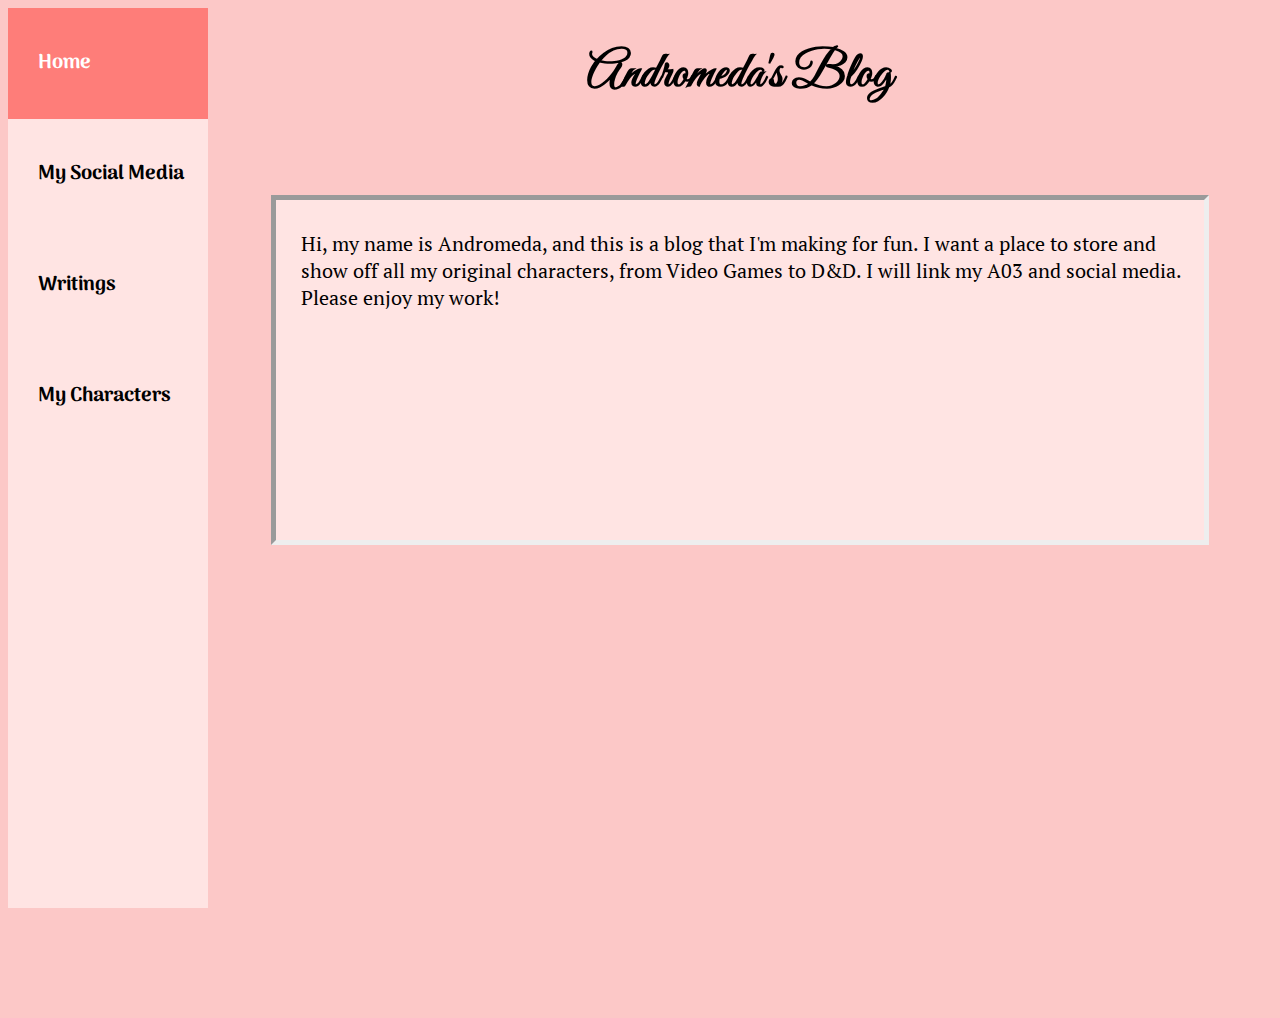
<file: index.html>
<!DOCTYPE html>
<html lang="en" dir="ltr">
  <head>
    <link rel = "stylesheet" type = "text/css" href = "styles.css">
    <link rel="fonts"
          href="https://fonts.googleapis.com/css?family=Tangerine">
    <title>~AndromedaNerds~</title>
  </head>
  <body>
    <div class="sidebar">
      <a class="active" href="index.html"><h5>Home</h5></a>
      <a href="social.html"><h5>My Social Media</h5></a>
      <a href="writings.html"><h5>Writings</h5></a>
      <a href="chracters.html"><h5>My Characters</h5></a>
    </div>
    <div class="content">
      <h1 align="middle">Andromeda's Blog</h1>
      <br>
      <br>
      <div class="box">
        <p>Hi, my name is Andromeda, and this is a blog that I'm making for fun. I want a place to store and show off all my original characters, from Video Games to D&D. I will link my A03 and social media. Please enjoy my work!</p>
        <br>
        <br>
      </div>
    </div>
  </body>
</html>
</file>
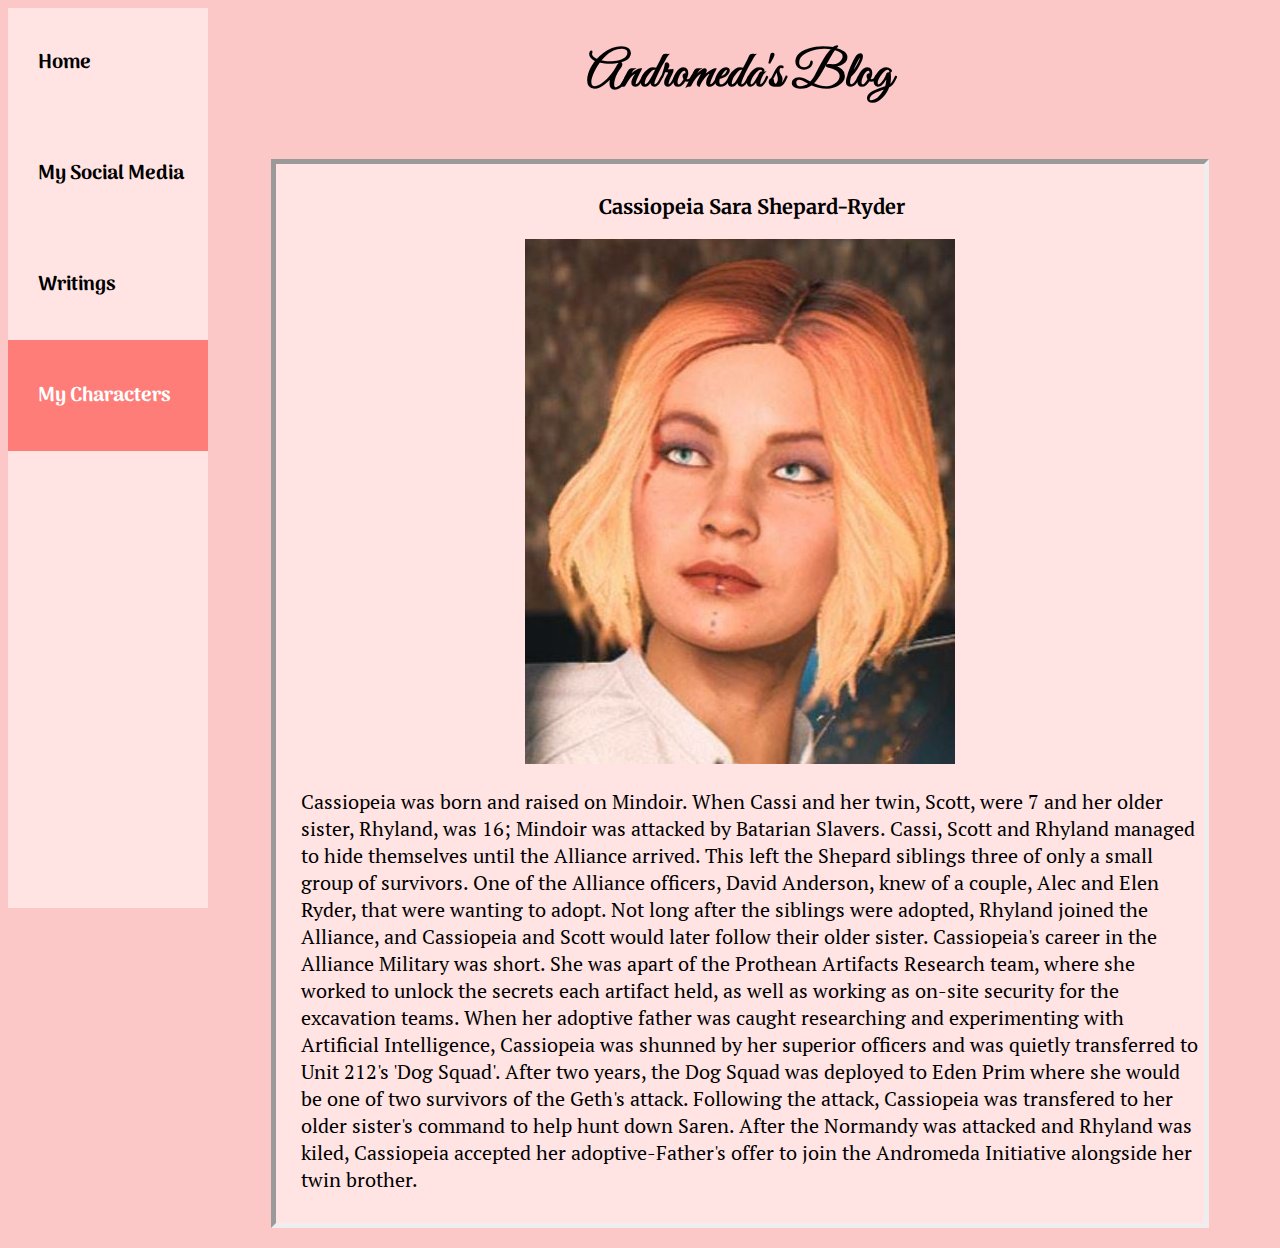
<file: chracters.html>
<!DOCTYPE html>
<html lang="en" dir="ltr">
  <head>
    <link rel = "stylesheet" type = "text/css" href = "styles.css">
    <link rel="fonts"
          href="https://fonts.googleapis.com/css?family=Tangerine">
    <title></title>
  </head>
  <body>
    <div class="sidebar">
      <a href="index.html"><h5>Home</h5></a>
      <a href="social.html"><h5>My Social Media</h5></a>
      <a href="writings.html"><h5>Writings</h5></a>
      <a class="active" href="chracters.html"><h5>My Characters</h5></a>
    </div>
    <div class="content">
      <h1 align="middle">Andromeda's Blog</h1>
      <section class = "fill-height">
        <div class="box">
          <h3 align="middle">Cassiopeia Sara Shepard-Ryder</h3>
          <div class="image_box" align="middle">
            <img src="images/CassiShep.jpg">
          </div>
          <p>Cassiopeia was born and raised on Mindoir. When Cassi and her twin, Scott, were 7 and her older sister, Rhyland, was 16; Mindoir was attacked by Batarian Slavers. Cassi, Scott and Rhyland managed to hide themselves until the Alliance arrived. This left the Shepard siblings three of only a small group of survivors.
          One of the Alliance officers, David Anderson, knew of a couple, Alec and Elen Ryder, that were wanting to adopt. Not long after the siblings were adopted, Rhyland joined the Alliance, and Cassiopeia and Scott would later follow their older sister. Cassiopeia's career in the Alliance Military was short. She was apart
           of the Prothean Artifacts Research team, where she worked to unlock the secrets each artifact held, as well as working as on-site security for the excavation teams. When her adoptive father was caught researching and experimenting with Artificial Intelligence, Cassiopeia was shunned by her superior officers and was
          quietly transferred to Unit 212's 'Dog Squad'. After two years, the Dog Squad was deployed to Eden Prim where she would be one of two survivors of the Geth's attack. Following the attack, Cassiopeia was transfered to her older sister's command to help hunt down Saren. After the Normandy was attacked and Rhyland was
        kiled, Cassiopeia accepted her adoptive-Father's offer to join the Andromeda Initiative alongside her twin brother.</p>
        </div>
      </section>

    </div>
  </body>
</html>
</file>
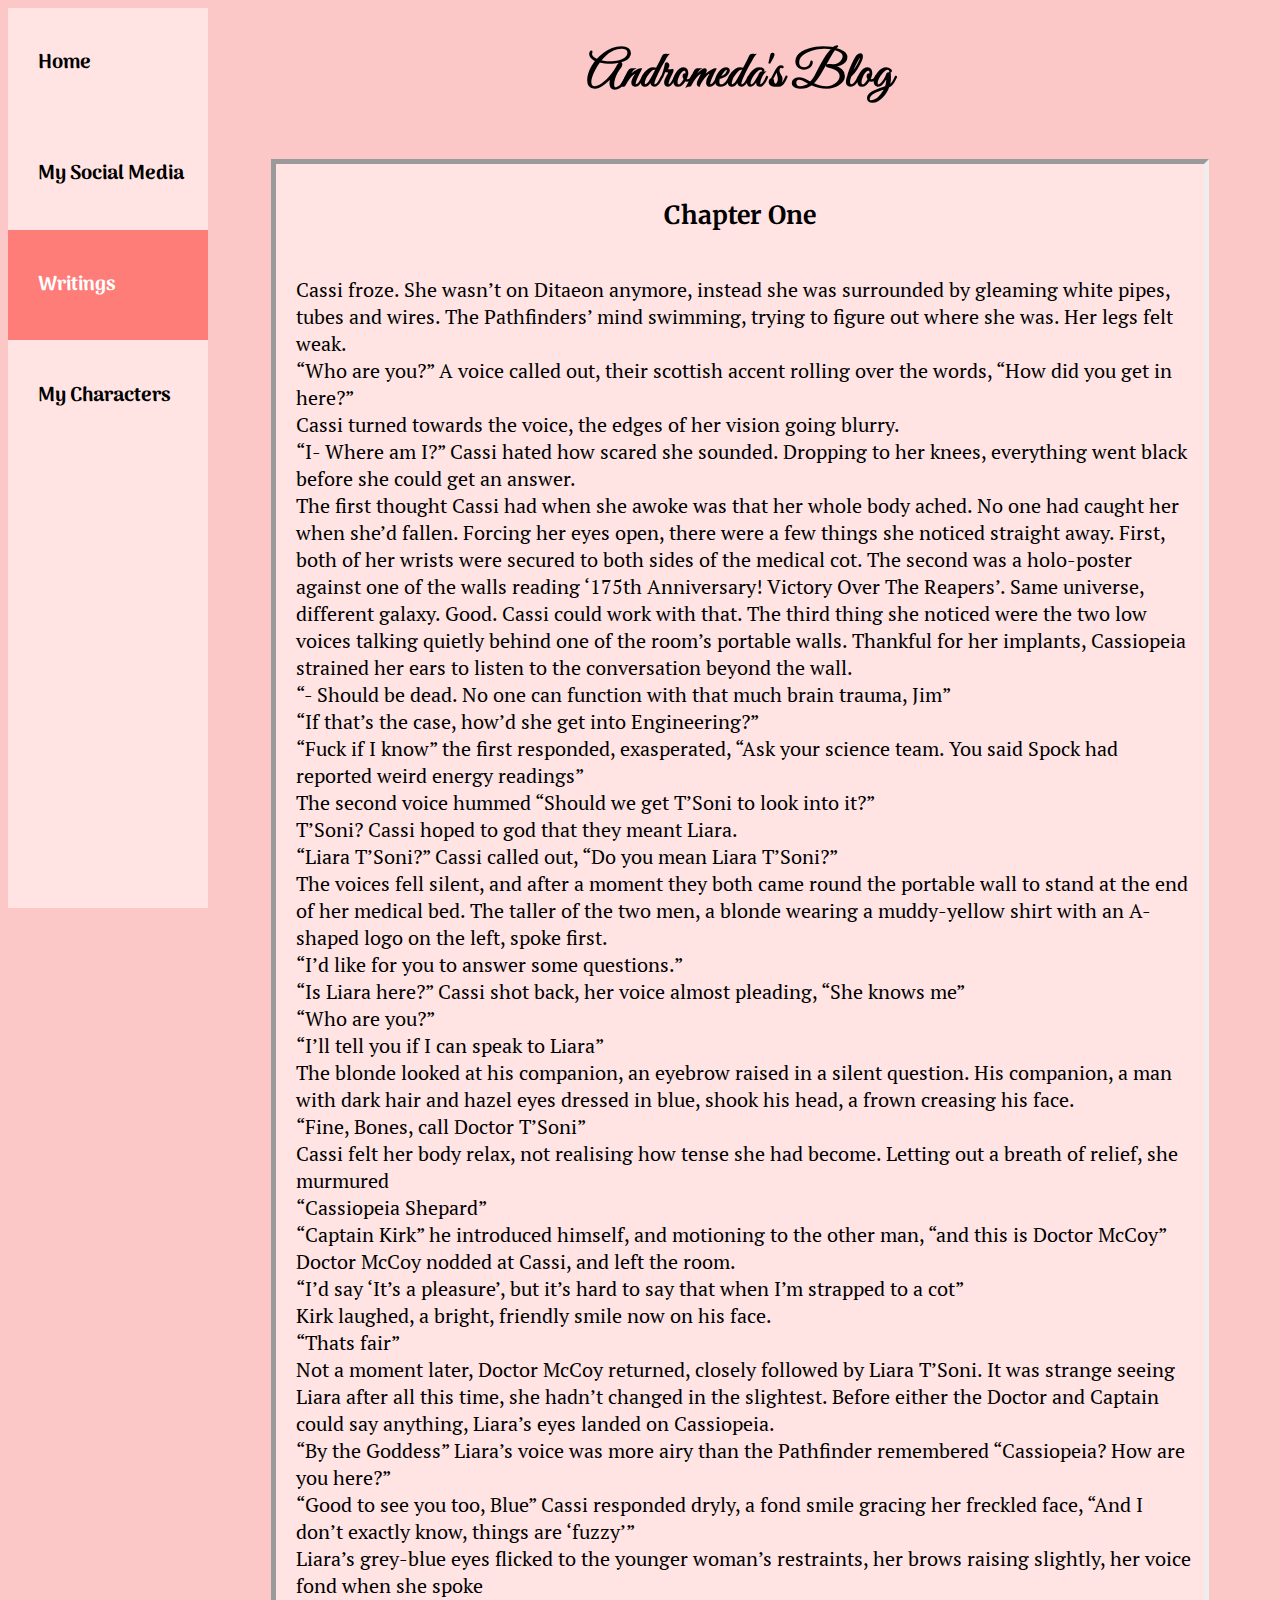
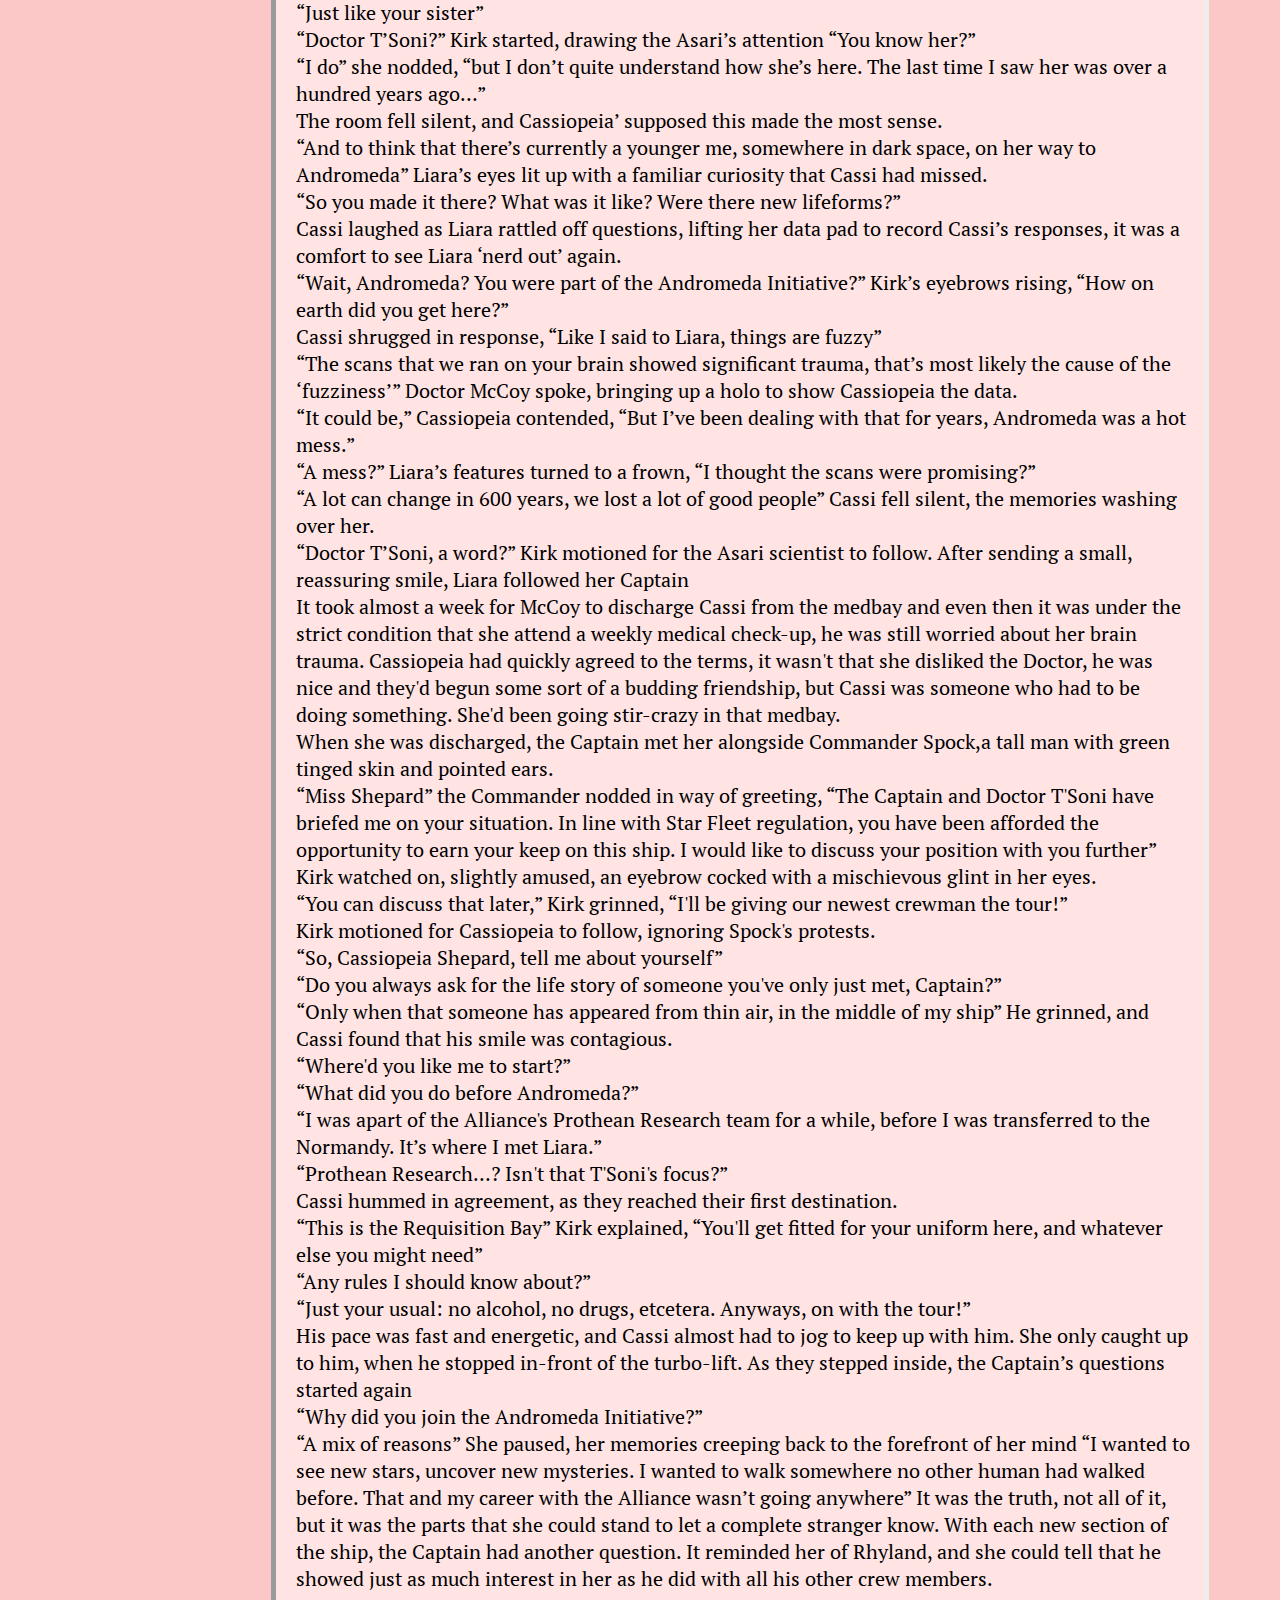
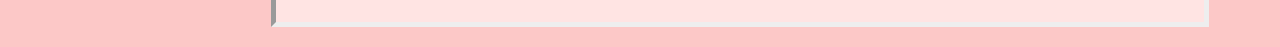
<file: skyfullofstars_chap1.html>
<!DOCTYPE html>
<html lang="en" dir="ltr">
  <head>
    <link rel="stylesheet" href="styles2.css">
    <title>A Sky Full of Stars</title>
  </head>
  <body>
    <div class="sidebar">
      <a href="index.html"><h5>Home</h5></a>
      <a href="social.html"><h5>My Social Media</h5></a>
      <a class="active" href="writings.html"><h5>Writings</h5></a>
      <a href="chracters.html"><h5>My Characters</h5></a>
    </div>
    <div class="content">
      <h1 align="middle">Andromeda's Blog</h1>
      <section class="fill-height">
      <div class="box">
        <h3 align="middle">Chapter One</h3>
        <p>Cassi froze. She wasn’t on Ditaeon anymore, instead she was surrounded by gleaming white pipes, tubes and wires. The Pathfinders’ mind swimming, trying to figure out where she was. Her legs felt weak.
          <br>“Who are you?” A voice called out, their scottish accent rolling over the words, “How did you get in here?”
          <br>Cassi turned towards the voice, the edges of her vision going blurry.
          <br>“I- Where am I?” Cassi hated how scared she sounded. Dropping to her knees, everything went black before she could get an answer.
          <br>
          The first thought Cassi had when she awoke was that her whole body ached. No one had caught her when she’d fallen. Forcing her eyes open, there were a few things she noticed straight away. First, both of her wrists were secured to both sides of the medical cot. The second was a holo-poster against one of the walls reading ‘175th Anniversary! Victory Over The Reapers’. Same universe, different galaxy. Good. Cassi could work with that. The third thing she noticed were the two low voices talking quietly behind one of the room’s portable walls. Thankful for her implants, Cassiopeia strained her ears to listen to the conversation beyond the wall.
          <br>“- Should be dead. No one can function with that much brain trauma, Jim”
          <br>“If that’s the case, how’d she get into Engineering?”
          <br>“Fuck if I know” the first responded, exasperated, “Ask your science team. You said Spock had reported weird energy readings”
          <br>The second voice hummed “Should we get T’Soni to look into it?”
          <br>T’Soni? Cassi hoped to god that they meant Liara.
          <br>“Liara T’Soni?” Cassi called out, “Do you mean Liara T’Soni?”
          <br>The voices fell silent, and after a moment they both came round the portable wall to stand at the end of her medical bed. The taller of the two men, a blonde wearing a muddy-yellow shirt with an A-shaped logo on the left, spoke first.
          <br>“I’d like for you to answer some questions.”
          <br>“Is Liara here?” Cassi shot back, her voice almost pleading, “She knows me”
          <br>“Who are you?”
          <br>“I’ll tell you if I can speak to Liara”
          <br>The blonde looked at his companion, an eyebrow raised in a silent question. His companion, a man with dark hair and hazel eyes dressed in blue, shook his head, a frown creasing his face.
          <br>“Fine, Bones, call Doctor T’Soni”
          <br>Cassi felt her body relax, not realising how tense she had become. Letting out a breath of relief, she murmured
          <br>“Cassiopeia Shepard”
          <br>“Captain Kirk” he introduced himself, and motioning to the other man, “and this is Doctor McCoy”
          <br>Doctor McCoy nodded at Cassi, and left the room.
          <br>“I’d say ‘It’s a pleasure’, but it’s hard to say that when I’m strapped to a cot”
          <br>Kirk laughed, a bright, friendly smile now on his face.
          <br>“Thats fair”
          <br>Not a moment later, Doctor McCoy returned, closely followed by Liara T’Soni. It was strange seeing Liara after all this time, she hadn’t changed in the slightest. Before either the Doctor and Captain could say anything, Liara’s eyes landed on Cassiopeia.
          <br>“By the Goddess” Liara’s voice was more airy than the Pathfinder remembered “Cassiopeia? How are you here?”
          <br>“Good to see you too, Blue” Cassi responded dryly, a fond smile gracing her freckled face, “And I don’t exactly know, things are ‘fuzzy’”
          <br>Liara’s grey-blue eyes flicked to the younger woman’s restraints, her brows raising slightly, her voice fond when she spoke
          <br>“Just like your sister”
          <br>“Doctor T’Soni?” Kirk started, drawing the Asari’s attention “You know her?”
          <br>“I do” she nodded, “but I don’t quite understand how she’s here. The last time I saw her was over a hundred years ago…”
          <br>The room fell silent, and Cassiopeia’ supposed this made the most sense.
          <br>“And to think that there’s currently a younger me, somewhere in dark space, on her way to Andromeda” Liara’s eyes lit up with a familiar curiosity that Cassi had missed.
          <br>“So you made it there? What was it like? Were there new lifeforms?”
          <br>Cassi laughed as Liara rattled off questions, lifting her data pad to record Cassi’s responses, it was a comfort to see Liara ‘nerd out’ again.
          <br>“Wait, Andromeda? You were part of the Andromeda Initiative?” Kirk’s eyebrows rising, “How on  earth did you get here?”
          <br>Cassi shrugged in response, “Like I said to Liara, things are fuzzy”
          <br>“The scans that we ran on your brain showed significant trauma, that’s most likely the cause of the ‘fuzziness’” Doctor McCoy spoke, bringing up a holo to show Cassiopeia the data.
          <br>“It could be,” Cassiopeia contended, “But I’ve been dealing with that for years, Andromeda was a hot mess.”
          <br>“A mess?” Liara’s features turned to a frown, “I thought the scans were promising?”
          <br>“A lot can change in 600 years, we lost a lot of good people” Cassi fell silent, the memories washing over her.
          <br>“Doctor T’Soni, a word?” Kirk motioned for the Asari scientist to follow. After sending a small, reassuring smile, Liara followed her Captain
          <br>
          It took almost a week for McCoy to discharge Cassi from the medbay and even then it was under the strict condition that she attend a weekly medical check-up, he was still worried about her brain trauma. Cassiopeia had quickly agreed to the terms, it wasn't that she disliked the Doctor, he was nice and they'd begun some sort of a budding friendship, but Cassi was someone who had to be doing something. She'd been going stir-crazy in that medbay.
          <br>When she was discharged, the Captain met her alongside Commander Spock,a tall man with green tinged skin and pointed ears.
          <br>“Miss Shepard” the Commander nodded in way of greeting, “The Captain and Doctor T'Soni have briefed me on your situation. In line with Star Fleet regulation, you have been afforded the opportunity to earn your keep on this ship. I would like to discuss your position with you further”
          <br>Kirk watched on, slightly amused, an eyebrow cocked with a mischievous glint in her eyes.
          <br>“You can discuss that later,” Kirk grinned, “I'll be giving our newest crewman the tour!”
          <br>Kirk motioned for Cassiopeia to follow, ignoring Spock's protests.
          <br>“So, Cassiopeia Shepard, tell me about yourself”
          <br>“Do you always ask for the life story of someone you've only just met, Captain?”
          <br>“Only when that someone has appeared from thin air, in the middle of my ship” He grinned, and Cassi found that his smile was contagious.
          <br>“Where'd you like me to start?”
          <br>“What did you do before Andromeda?”
          <br>“I was apart of the Alliance's Prothean Research team for a while, before I was transferred to the Normandy. It’s where I met Liara.”
          <br>“Prothean Research…? Isn't that T'Soni's focus?”
          <br>Cassi hummed in agreement, as they reached their first destination.
          <br>“This is the Requisition Bay” Kirk explained, “You'll get fitted for your uniform here, and whatever else you might need”
          <br>“Any rules I should know about?”
          <br>“Just your usual: no alcohol, no drugs, etcetera. Anyways, on with the tour!”
          <br>His pace was fast and energetic, and Cassi almost had to jog to keep up with him. She only caught up to him, when he stopped in-front of the turbo-lift. As they stepped inside, the Captain’s questions started again
          <br>“Why did you join the Andromeda Initiative?”
          <br>“A mix of reasons” She paused, her memories creeping back to the forefront of her mind “I wanted to see new stars, uncover new mysteries. I wanted to walk somewhere no other human had walked before. That and my career with the Alliance wasn’t going anywhere”
          It was the truth, not all of it, but it was the parts that she could stand to let a complete stranger know. With each new section of the ship, the Captain had another question. It reminded her of Rhyland, and she could tell that he showed just as much interest in her as he did with all his other crew members.</p>
      </div>
    </section>
    </div>


  </body>
</html>
</file>
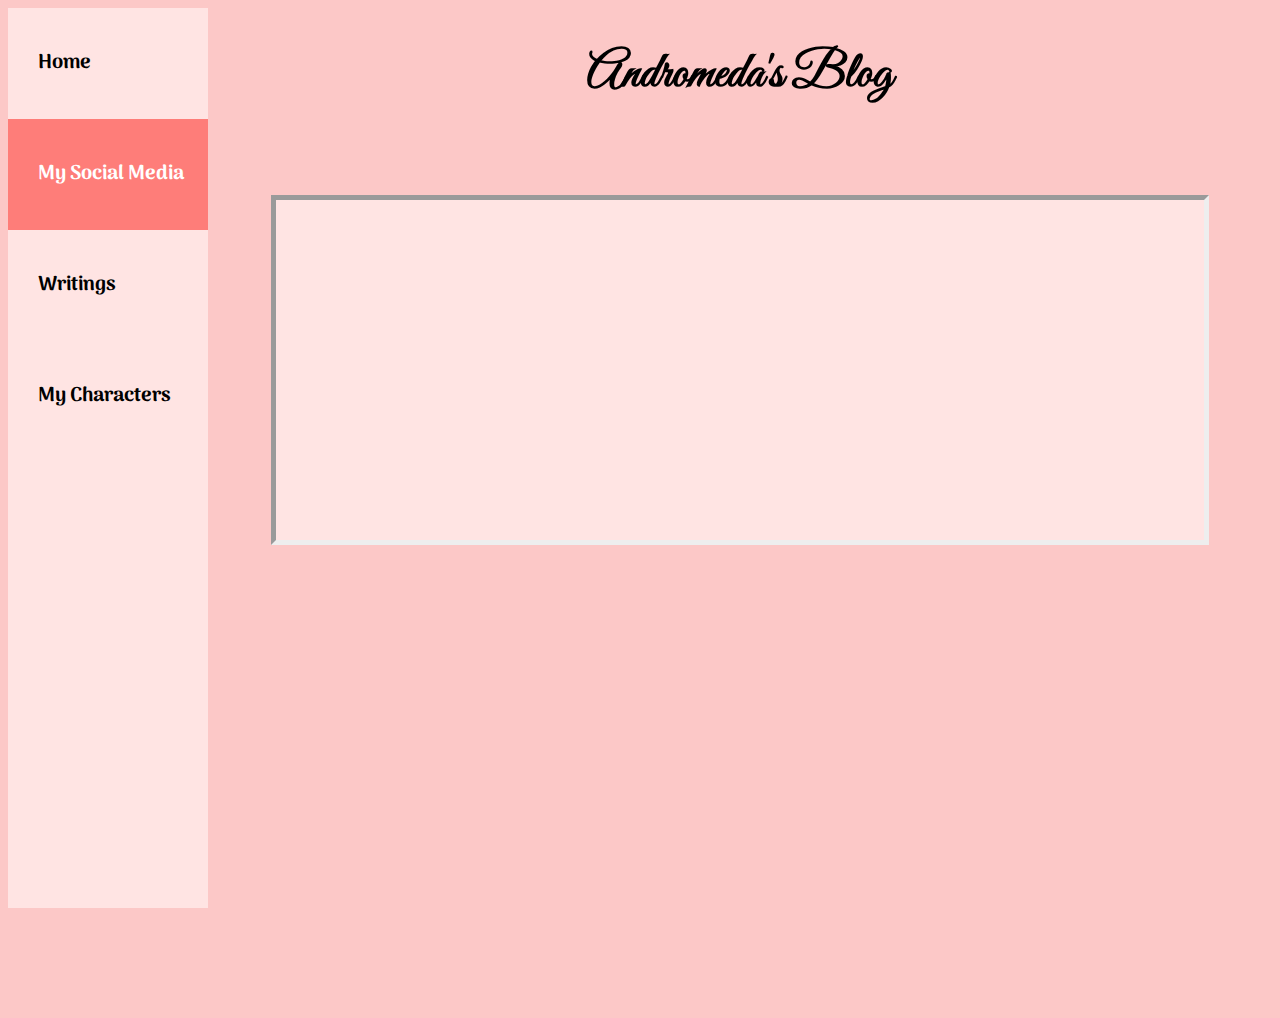
<file: social.html>
<!DOCTYPE html>
<html lang="en" dir="ltr">
  <head>
    <link rel = "stylesheet" type = "text/css" href = "styles.css">
    <link rel="fonts"
          href="https://fonts.googleapis.com/css?family=Tangerine">
    <title></title>
  </head>
  <body>
    <div class="sidebar">
      <a href="index.html"><h5>Home</h5></a>
      <a class="active" href="social.html"><h5>My Social Media</h5></a>
      <a href="writings.html"><h5>Writings</h5></a>
      <a href="chracters.html"><h5>My Characters</h5></a>
    </div>
    <div class="content">
      <h1 align="middle">Andromeda's Blog</h1>
      <br>
      <br>
      <div class="box">
        <p></p>
      </div>
    </div>
  </body>
</html>
</file>
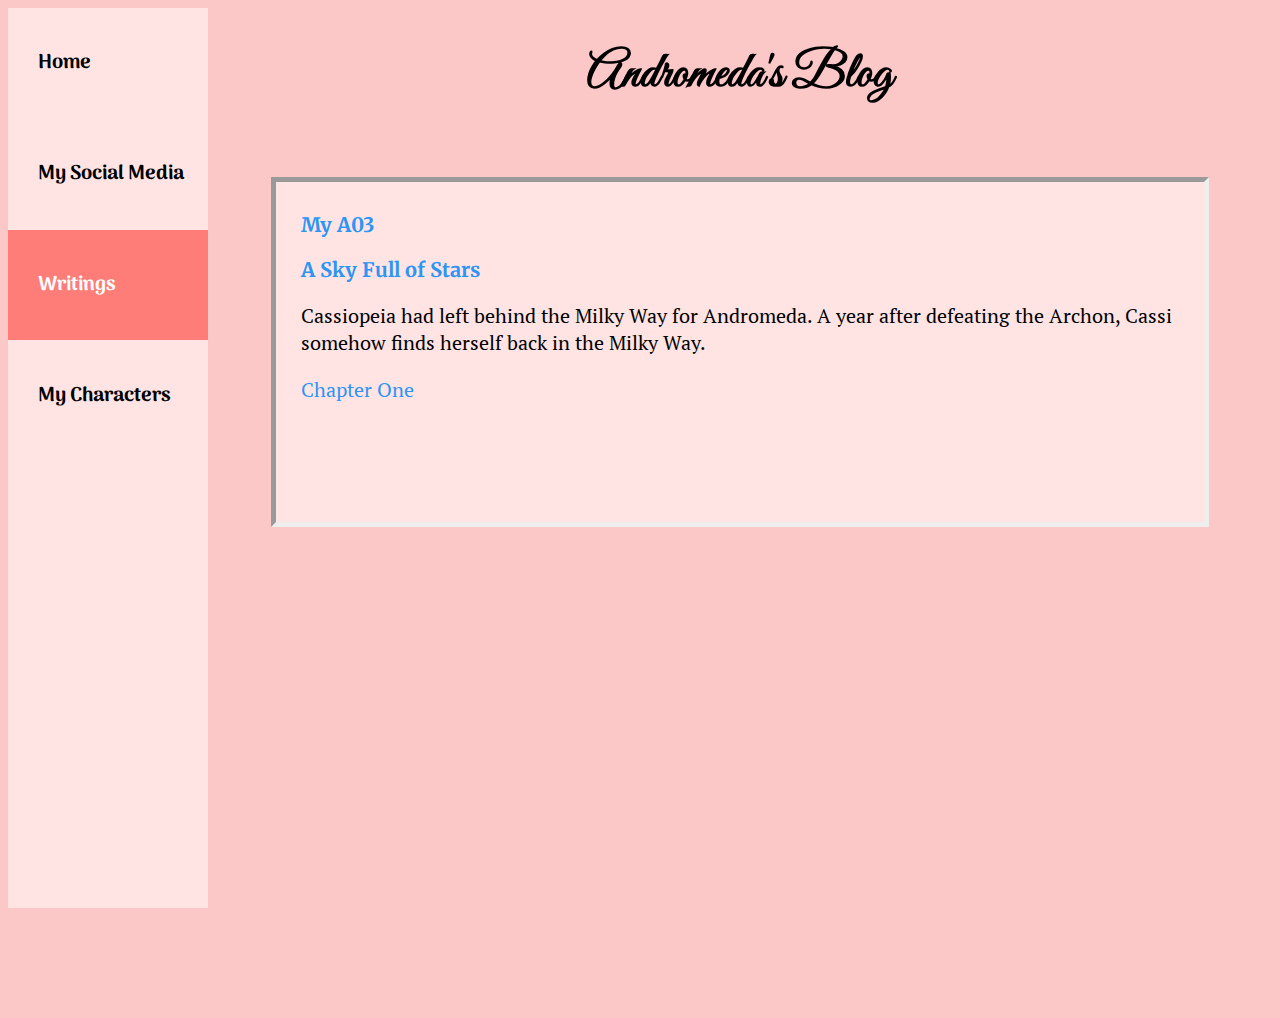
<file: writings.html>
<!DOCTYPE html>
<html lang="en" dir="ltr">
  <head>
    <link rel = "stylesheet" type = "text/css" href = "styles.css">
    <title></title>
  </head>
  <body>
    <div class="sidebar">
      <a href="index.html"><h5>Home</h5></a>
      <a href="social.html"><h5>My Social Media</h5></a>
      <a class="active" href="writings.html"><h5>Writings</h5></a>
      <a href="chracters.html"><h5>My Characters</h5></a>
    </div>
    <div class="content">
      <h1 align="middle">Andromeda's Blog</h1>
      <br>
      <div class="box">
        <h3><a href="#">My A03</a></h3>
        <a href="#"><h3>A Sky Full of Stars</h3></a>
        <p>Cassiopeia had left behind the Milky Way for Andromeda. A year after defeating the Archon, Cassi somehow finds herself back in the Milky Way.</p>
        <p><a href="skyfullofstars_chap1.html">Chapter One</a></p>
      </div>
    </div>
  </body>
</html>
</file>
<file: styles.css>
/* Fonts */
@import url('https://fonts.googleapis.com/css?family=Great+Vibes|Merriweather&display=swap');
@import url('https://fonts.googleapis.com/css?family=Arima+Madurai&display=swap');
@import url('https://fonts.googleapis.com/css?family=PT+Serif&display=swap');

/*Text Styles */
h1 {
  font-family: 'Great Vibes', cursive;
  font-size: 50px;
}

h2 {
  font-family: 'Merriweather', serif;
}

h3{
  font-family: 'Merriweather', serif;
  font-size: 20px;
  padding-left: 25px;

}

h4{
  font-family: 'Merriweather', serif;
}

h5{
  font-family: 'Arima Madurai', cursive;
  font-size: 20px;
  padding-left: 15px;
}

p{
  font-family: 'PT Serif', serif;
  font-size: 20px;
  padding-left: 25px;
  padding-right: 5px;
}

a:link {
  text-decoration: none;
  color: #2D95F3;
}

/* Menu css */
.sidebar {
  margin: 0;
  padding: 0;
  width: 200px;
  background-color: #FFE4E3;
  position: fixed;
  height: 100%;
  overflow: auto;
}

.sidebar a {
  display: block;
  color: black;
  padding: 6px;
  padding-left: 15px;
  text-decoration: none;
}

.sidebar a.active {
  background-color: #FE7D79;
  color: white;
}

.sidebar a:hover:not(.active) {
  background-color: #CA6461;
  color: white;
}

div.content {
  margin-left: 200px;
  padding: 1px 16px;
  height: 1000px;
}

@media screen and (max-width: 700px) {
  .sidebar {
    width: 100%;
    height: auto;
    position: relative;
  }
  .sidebar a {float: left;}
  div.content {margin-left: 0;}
}

@media screen and (max-width: 400px) {
  .sidebar a {
    text-align: center;
    float: none;
  }
}

/*Page Content */
body {
  background: #FCC8C7;

}

.fill-height{
  display: flex;
  flex-direction: column;
}

.fill-height > div {
  flex: 1;
  display: flex;
  justify-content: center;
  flex-direction: column;
}

.box{
  background: #FFE4E3;
  padding-top: 10px;
  padding-bottom: 10px;
  width:90%;
  height: 320px;
  border-width: 5px;
  border-style: inset;
  margin: 20px auto;
  text-decoration: none;
}

@media screen and (max-width: 700px){
  .box{width:100%;
  height: 200px;
  background: #FFE4E3;
  margin: 10px;
}

.image_box{
  width: 200px;
  height: 244px;
  vertical-align: middle;
}
</file>
<file: styles2.css>
/* Importing */
@import url('https://fonts.googleapis.com/css?family=Great+Vibes|Merriweather&display=swap');
@import url('https://fonts.googleapis.com/css?family=Arima+Madurai&display=swap');
@import url('https://fonts.googleapis.com/css?family=PT+Serif&display=swap');

/* Text Styles */
h1{
  font-family: 'Great Vibes', cursive;
  font-size: 50px;
}

h2{
  font-family: 'Arima Madurai', cursive;
}

h3{
  font-family: 'Merriweather', serif;
  font-size: 25px;
}

h4{
  font-family: 'Merriweather', serif;
}

h5{
  font-family: 'Arima Madurai', cursive;
  font-size: 20px;
  padding-left: 15px;
}

p {
  font-family: 'PT Serif', serif;
  font-size: 20px;
}

/* Side Navigation */
.sidebar {
  margin: 0;
  padding: 0;
  width: 200px;
  background-color: #FFE4E3;
  position: fixed;
  height: 100%;
  overflow: auto;
}

.sidebar a {
  display: block;
  color: black;
  padding: 6px;
  padding-left: 15px;
  text-decoration: none;
}

.sidebar a.active {
  background-color: #FE7D79;
  color: white;
}

.sidebar a:hover:not(.active) {
  background-color: #CA6461;
  color: white;
}

div.content {
  margin-left: 200px;
  padding: 1px 16px;
  height: 1000px;
}

@media screen and (max-width: 700px) {
  .sidebar {
    width: 100%;
    height: auto;
    position: relative;
  }
  .sidebar a {float: left;}
  div.content {margin-left: 0;}
}

@media screen and (max-width: 400px) {
  .sidebar a {
    text-align: center;
    float: none;
  }
}

/* Page Content */
body {
  background: #FCC8C7;

}

.fill-height{
  display: flex;
  flex-direction: column;
}

.fill-height > div {
  flex: 1;
  display: flex;
  justify-content: center;
  flex-direction: column;
}

.box{
  background: #FFE4E3;
  padding-top: 10px;
  padding-bottom: 10px;
  width:90%;
  height: 320px;
  border-width: 5px;
  border-style: inset;
  margin: 20px auto;
  text-decoration: none;
}

.box p{
  padding-left: 20px;
  padding-right: 10px;
}

@media screen and (max-width: 700px){
  .box{width:100%;
  height: 200px;
  background: #FFE4E3;
  margin: 10px;
}

.image_box{
  width: 200px;
  height: 244px;
  vertical-align: middle;
}
</file>
